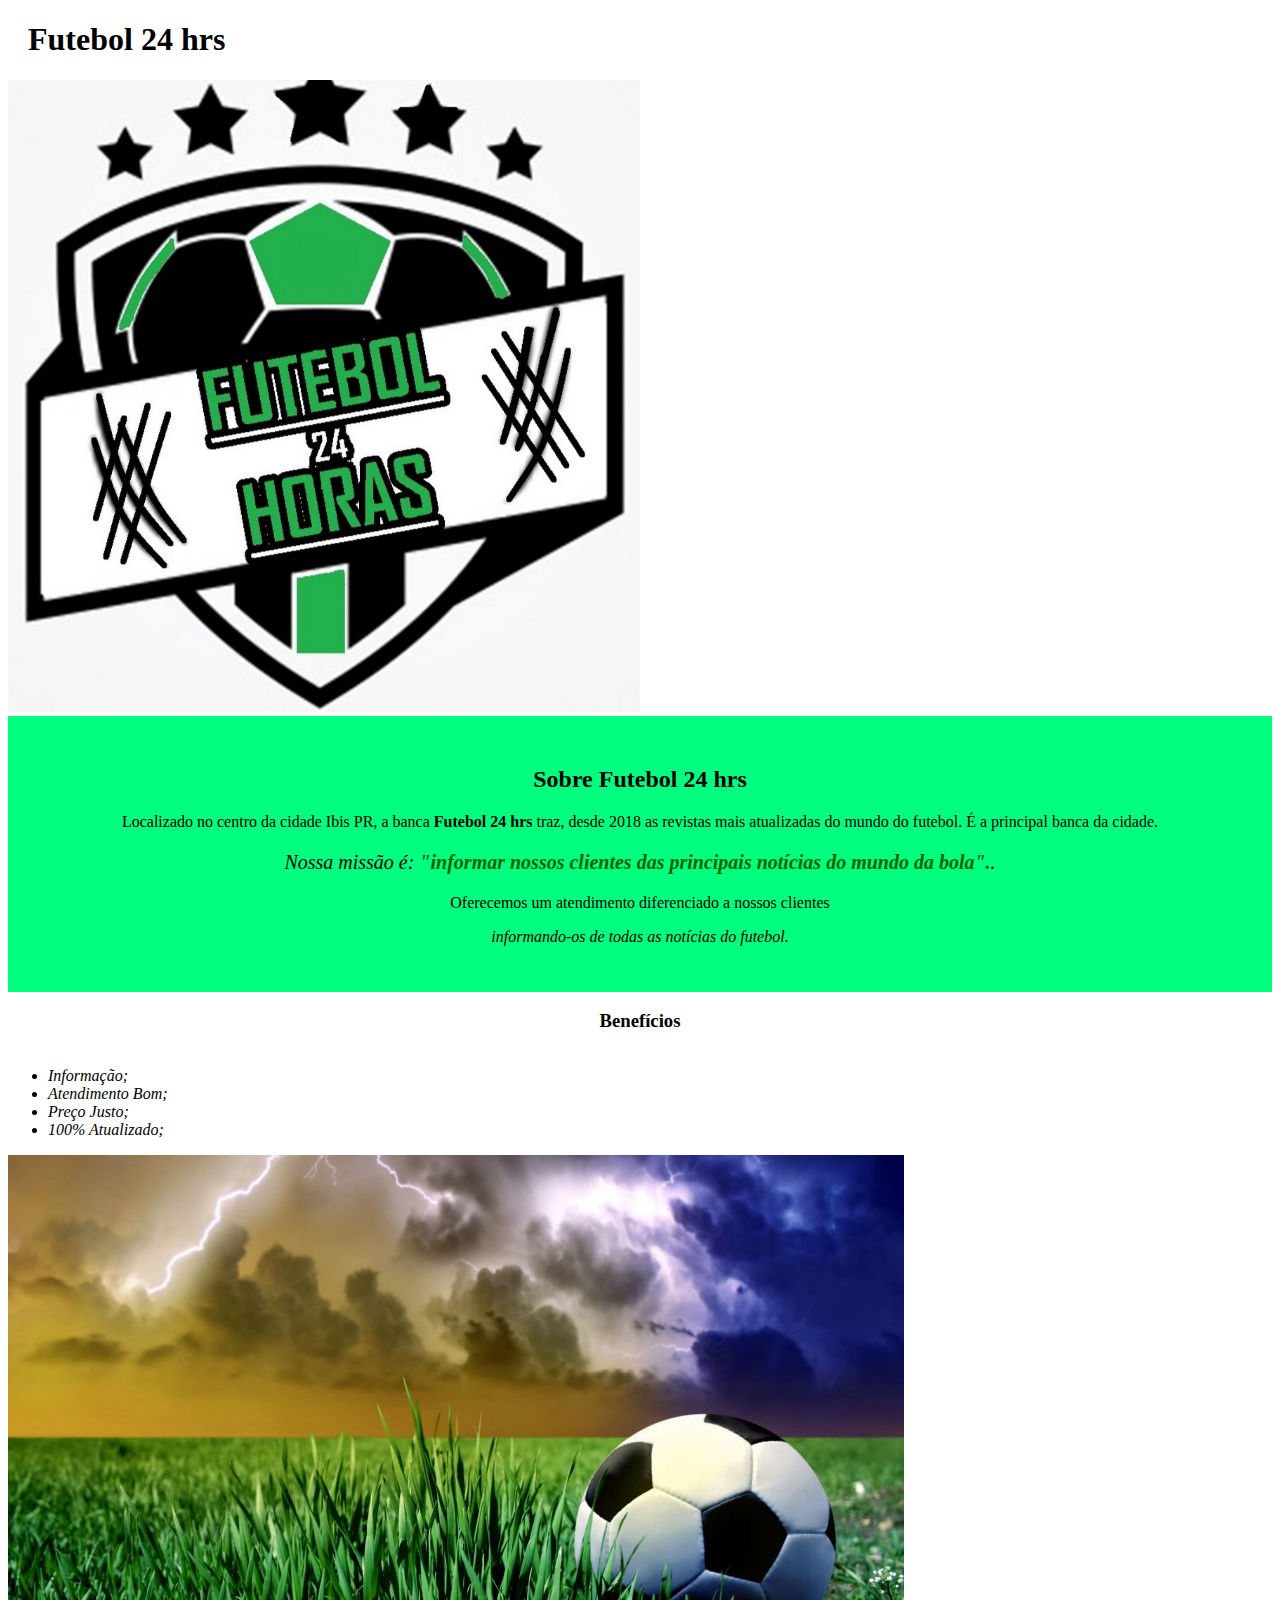
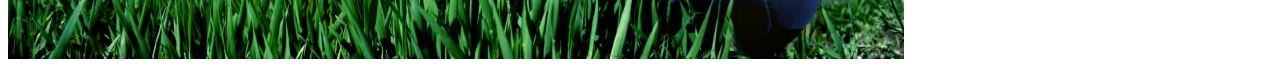
<file: index.HTML>
<!DOCTYPE html>
<html lang="pt-br">
    <head>
        <meta charset="UTF-8">
        <title> Futebol 24 hrs </title>
        <link rel="stylesheet" href="style-home.css">
    </head>

    <body>
        <header>
            <h1 class="titulo-principal">Futebol 24 hrs </h1>
        </header>
        <img id="banner" src="banner.jpg">
        <div class="principal">
            <h2 class="titulo-centralizado">Sobre Futebol 24 hrs </h2>

        <p>Localizado no centro da cidade Ibis PR, a banca <strong> Futebol 24 hrs </strong> traz, desde 2018 as revistas mais atualizadas do mundo do futebol. É a principal banca da cidade.</p>

       <p id="missao"><em>Nossa missão é:<strong> "informar nossos clientes das principais notícias do mundo da bola".</strong>.</em></p>

        <p>Oferecemos um atendimento diferenciado a nossos clientes <p><em> informando-os de todas as notícias do futebol.</em></p>
        </div>

        <div class="benefícios">
            <h3 class="titulo-centralizado">Benefícios</h3>

            <ul>
                <li class="itens">Informação;</li>
                <li class="itens">Atendimento Bom;</li>
                <li class="itens">Preço Justo;</li>
                <li class="itens">100% Atualizado;</li>
            </ul>

            <img src="benefícios.jpg" class="imagembenefícios">
        </div>
    </body>
</html>
</file>
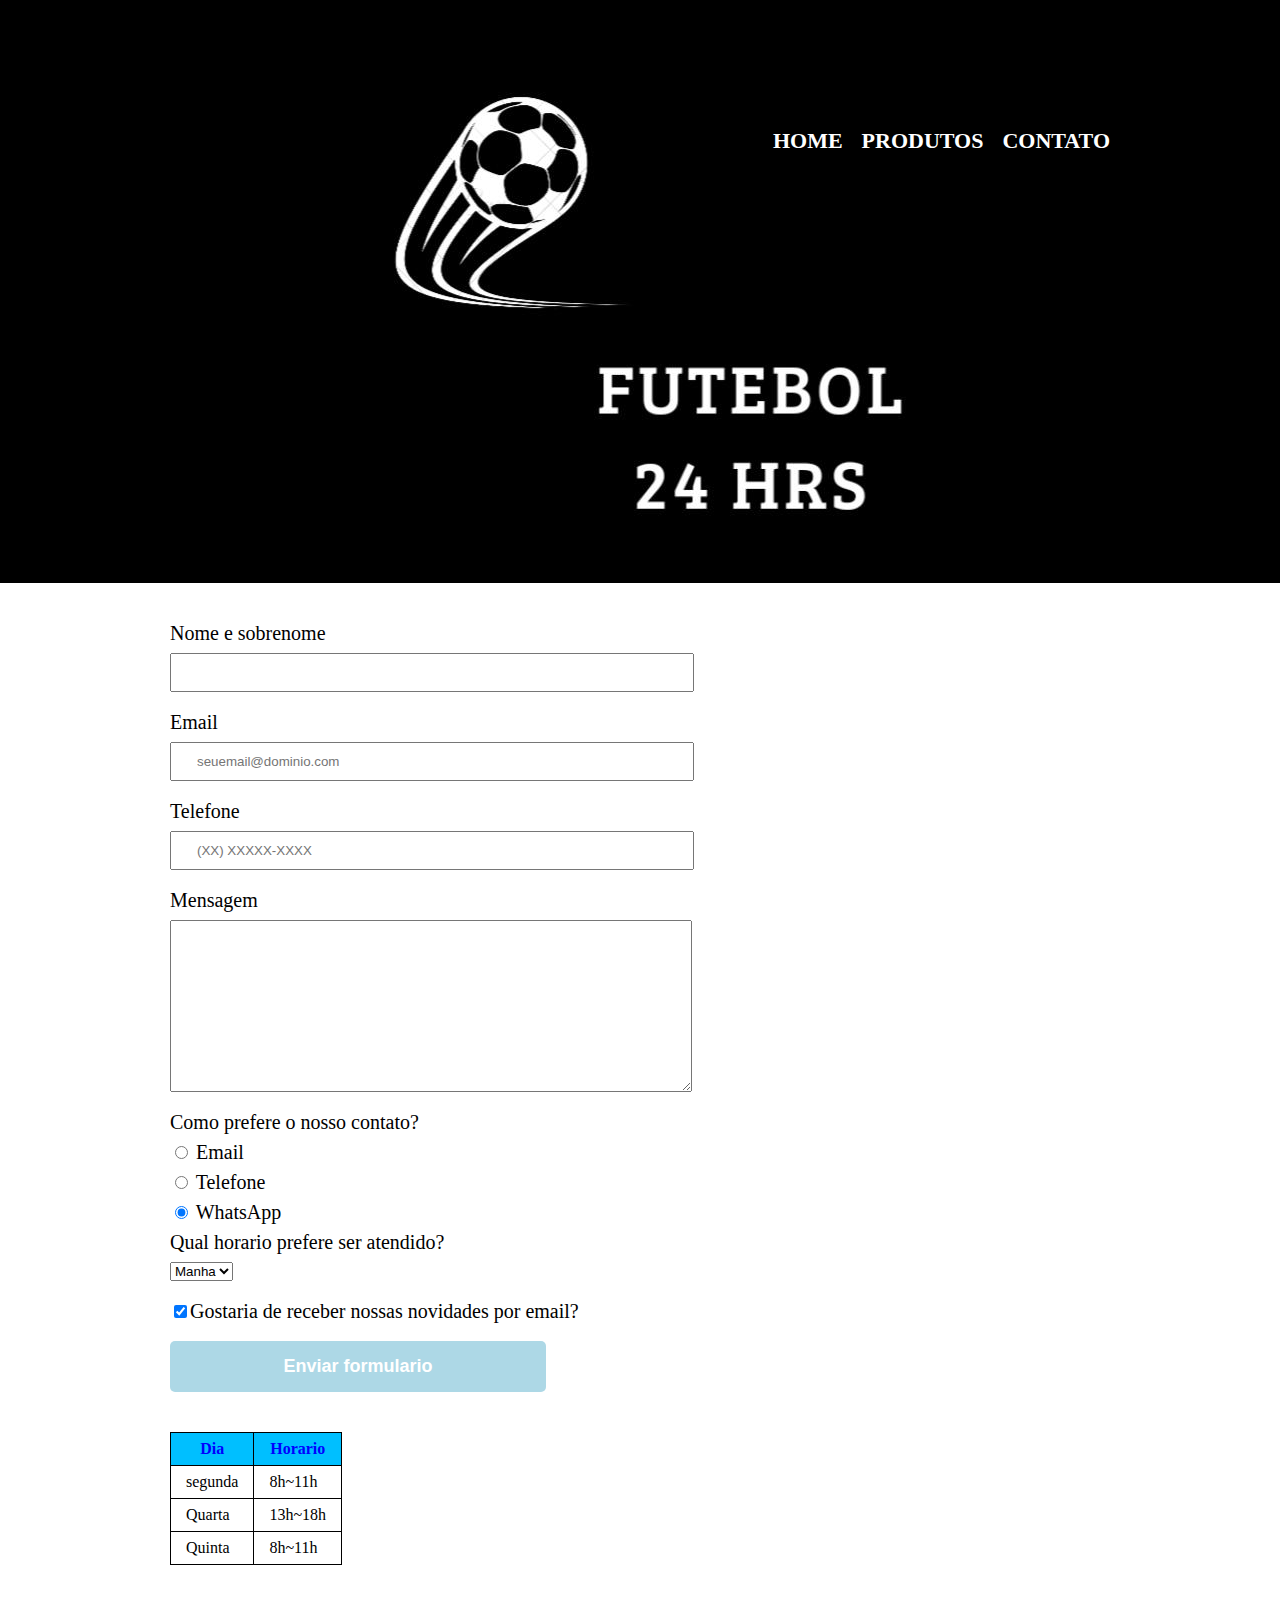
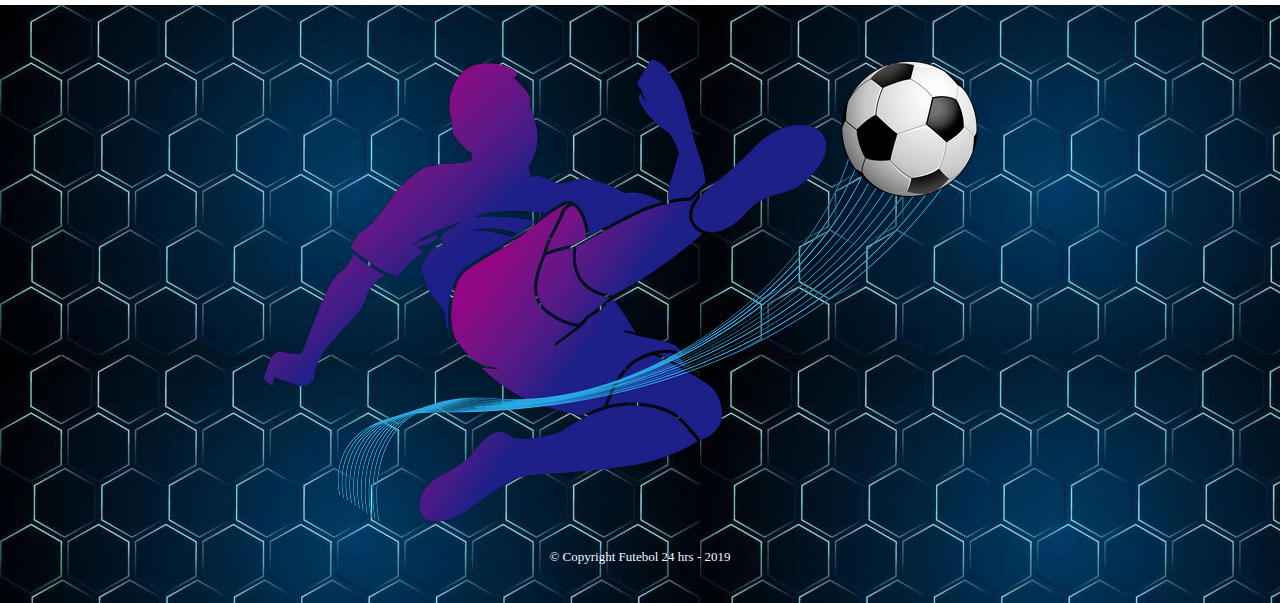
<file: contato.html>
<!DOCTYPE html>
<html>
	<head>
		<meta charset="UTF-8">
		<title>Contato - Futebol 24 hrs</title>

		<link rel="stylesheet" href="reset.css">
		<link rel="stylesheet" href="style.css">
	</head>
	<body>
		<header>
			<div class="caixa">
				<h1><img src="logo.png" alt="Logo do futebol 24 hrs"></h1>

				<nav>
					<ul>
						<li><a href="index.HTML">Home</a></li>
						<li><a href="produtos.html">Produtos</a></li>
						<li><a href="contato.html">Contato</a></li>
					</ul>
				</nav>
			</div>
		</header>

		<main>
			<form>
				<label for="nomesobrenome">Nome e sobrenome</label>
				<input type="text" id="nomesobrenome" class="input-padrao" required>

				<label for="email">Email</label>
				<input type="email" id="email" class="input-padrao" required placeholder="seuemail@dominio.com">

				<label for="telefone">Telefone</label>
				<input type="tel" id="telefone" class="input-padrao" required placeholder="(XX) XXXXX-XXXX">

				<label for="mensagem">Mensagem</label>
				<textarea cols="70" rows="10" id="mensagem" class="input-padrao" required></textarea>

				<fieldset>
					<legend>Como prefere o nosso contato?</legend>
					<label for="radio-email"><input type="radio" name="contato" value="email" id="radio-email"> Email</label>
					
					<label for="radio-telefone"><input type="radio" name="contato" value="telefone" id="radio-telefone"> Telefone</label>
					
					<label for="radio-whatsapp"><input type="radio" name="contato" value="whatsapp" id="radio-whatsapp" checked> WhatsApp</label>
				</fieldset>

				<fieldset>
					<legend>Qual horario prefere ser atendido?</legend>
					<select>
						<option>Manha</option>
						<option>Tarde</option>
						<option>Noite</option>
					</select>
				</fieldset>

				<label class="checkbox"><input type="checkbox" checked>Gostaria de receber nossas novidades por email?</label>

				<input type="submit" value="Enviar formulario" class="enviar">
			</form>
    
            <table>
                <thead>
                    <tr>
                            <th>Dia</th>
                            <th>Horario</th>
                    <tr>
                </thead>
                <tbody>
                    <tr>
                            <td>segunda</td>
                            <td>8h~11h</td>
                    </tr>
                     <tr>
                            <td>Quarta</td>
                            <td>13h~18h</td>
                    </tr>
                     <tr>
                            <td>Quinta</td>
                            <td>8h~11h</td>
                    </tr>
                </tbody>
            </table>
		</main>


		<footer>
			<img src="logo-branco.png" alt="Logo da Futebol 24 hrs">
			<p class="copyright">&copy; Copyright Futebol 24 hrs - 2019</p>
		</footer>
	</body>
</html>
</file>
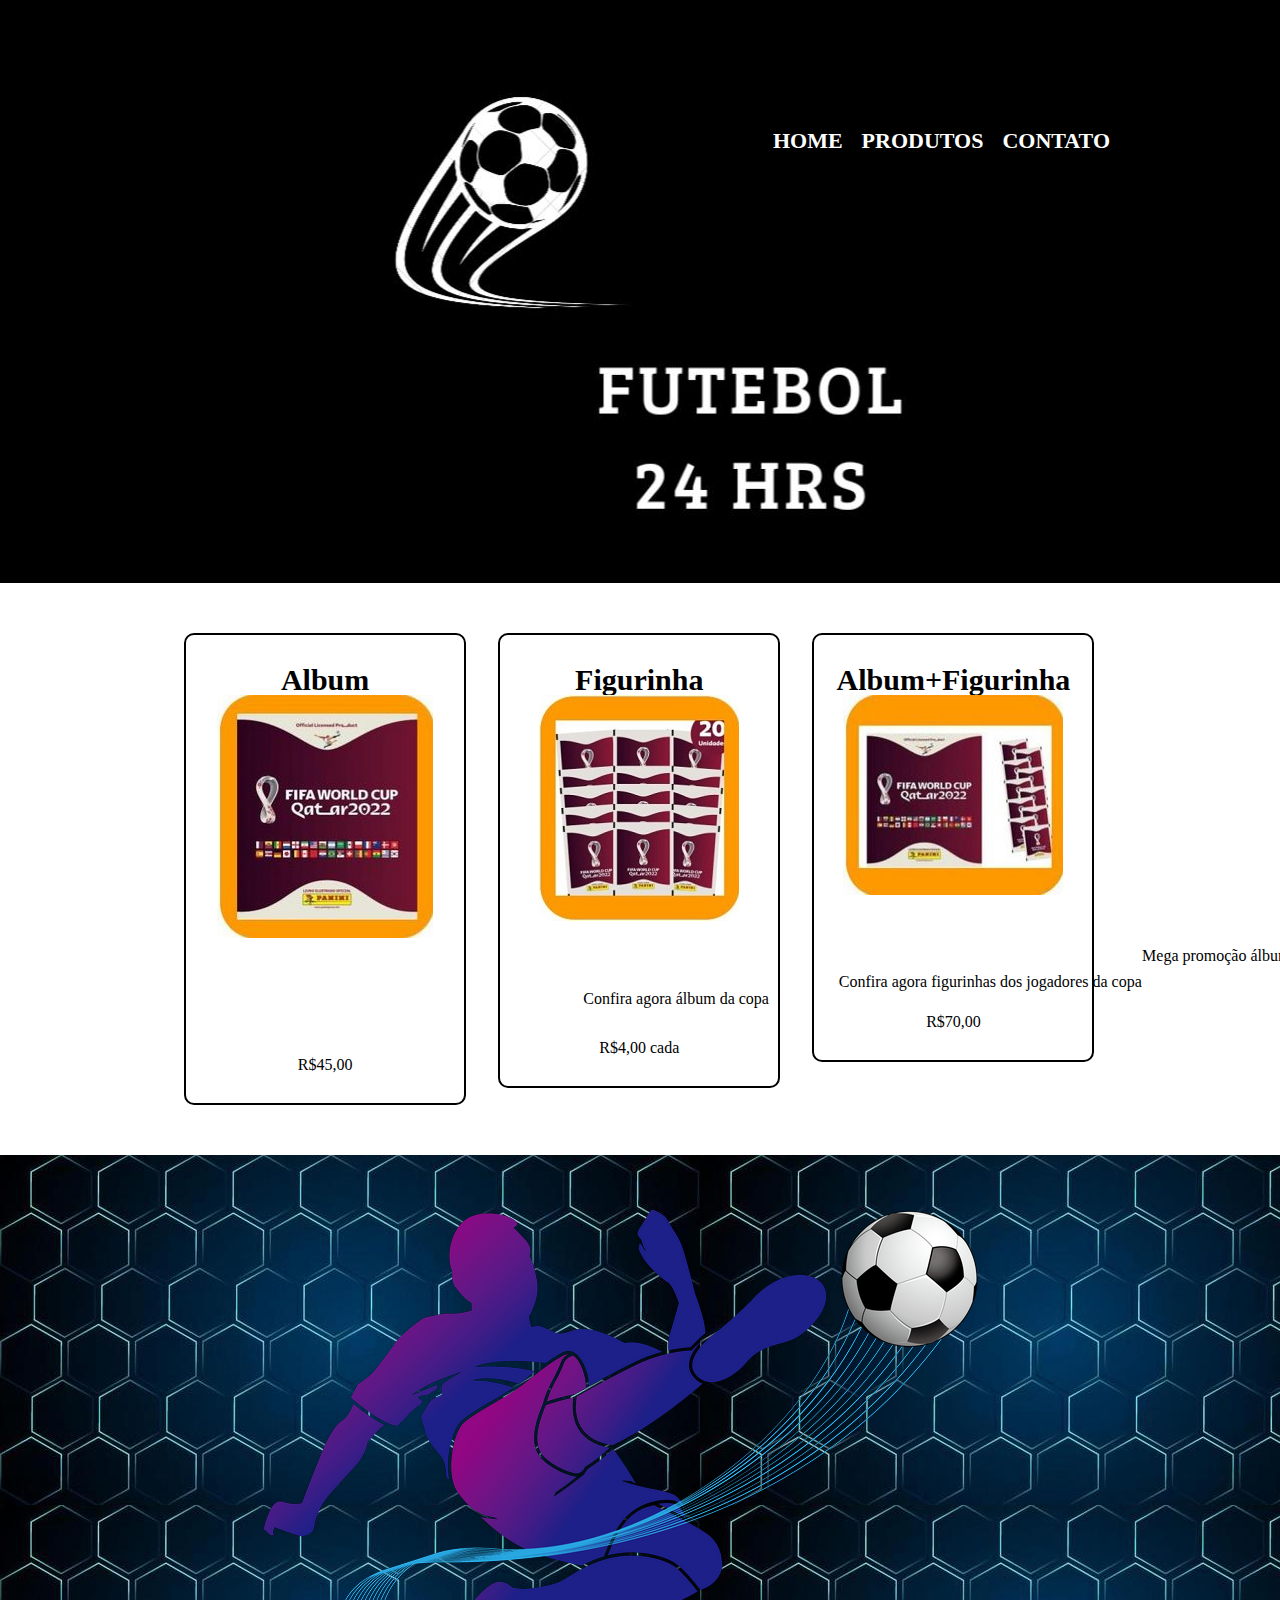
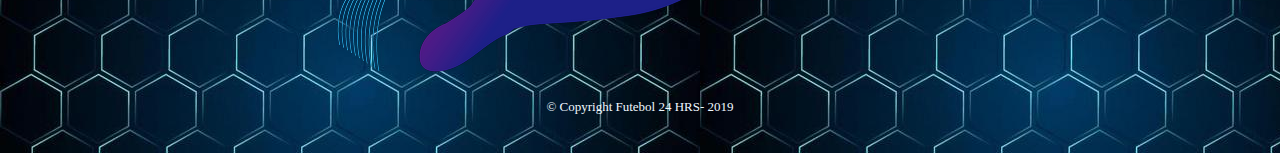
<file: produtos.html>
<!DOCTYPE html>
<html>
    <head>
        <meta charset="UTF-8">
        <title>Produtos - futebol 24 horas</title>

        <link rel="stylesheet" href="reset.css">
        <link rel="stylesheet" href="style.css">
    </head>
    <body>
        <header>
            <div class="caixa">
                <h1><img src="logo.png"></h1>

                <nav>
                    <ul>
                        <li><a href="index.HTML">home</a></li>
                        <li><a href="produtos.html">Produtos</a></li>
                        <li><a href="contato.html">Contato</a></li>
                    </ul>
                </nav>
            </div>
        </header>

        <main>
            <ul class="produtos">
                <li>
                    <h2>Album</h2>
                    <img src="album.jpg">
                    <p class="produtos descrição">Confira agora álbum da copa </p>
                    <p class"produto-preço">R$45,00</p>
                </li>
                <li>
                    <h2>Figurinha</h2>
                    <img src="figurinha.jpg">
                    <p class="produtos descrição">Confira agora figurinhas dos jogadores da copa</p>
                    <p class"produto-preço">R$4,00 cada</p>
                </li>
                <li>
                    <h2>Album+Figurinha</h2>
                    <img src="figurinha+album.jpg">
                    <p class="produtos descrição">Mega promoção álbum da copa mais 12 figurinhas</p>
                    <p class"produto-preço">R$70,00</p>
                </li>
            </ul>
        </main>

        <footer>
			<img src="logo-branco.png">
			<p class="copyright">&copy; Copyright Futebol 24 HRS- 2019</p>
		</footer>
	</body>
</html>
</file>
<file: style-home.css>
#banner {
	width:50%;
}

.principal{
	background: #00FF7F;
	padding: 30px;
}

.titulo-principal {
	padding-left: 20px;
}

.titulo-centralizado {
	text-align: center
}

p {
	text-align: center;
}

#missao {
	font-size: 20px
}

em strong {
	color: 	#006400;
}

.itens {
	font-style: italic 
}

.beneficios {
	background:#00FF7F;
	padding: 30px;
}

ul {
	display: inline-block;
	vertical-align: top;
	width: 20%;
	margin-right: 15%;
}

.imagembeneficios {
	width: 40%;
}
</file>
<file: style.css>
header {
	background:#000000;
	padding:20px 0;
}

.caixa {
	position: relative;
	width: 940px;
	margin: 0 auto;
}

nav {
	position: absolute;
	top: 110px;
	right: 0;
}

nav li {
	display: inline;
	margin: 0 0 0 15px;
}

nav a {
	text-transform: uppercase;
	color: #FFFFFF;
	font-weight: bold;
	font-size: 22px;
	text-decoration: none;
}

nav a:hover {
	color: #C78C19;
	text-decoration: underline;
}

.produtos {
	width: 940px;
	margin: 0 auto;
	padding: 50px 0;
}

.produtos li {
	display: inline-block;
	text-align: center;
	width: 30%;
	vertical-align: top;
	margin: 0 1.5%;
	padding: 30px 20px;
	box-sizing: border-box;
	border: 2px solid #000000;
	border-radius: 10px;
}

.produtos li:hover {
	border-color: #C78C19;
}

.produtos li:active {
	border-color: #088C19;	
}

.produtos li:hover h2 {
	font-size: 34px;
}

.produtos h2 {
	font-size: 30px;
	font-weight: bold;
}

.produto-descricao {
	font-size: 18px;
}

.produto-preco {
	font-size: 22px;
	font-weight: bold;
	margin-top: 10px;
}

footer {
	text-align: center;
	background: url("bg.jpg");
	padding: 40px 0;
}

.copyright {
	color: #F0F8FF;
	font-size: 13px;
	margin: 20px 0 0;
}

main {
	width: 940px;
	margin: 0 auto;
}

form {
	margin: 40px 0;
}

form label, form legend {
	display:block;
	font-size: 20px;
	margin: 0 0 10px;
}

.input-padrao {
	display: block;
	margin: 0 0 20px;
	padding: 10px 25px;
	width: 50%;
}

.checkbox {
	margin: 20px 0;
}

.enviar {
	width:40%;
	padding: 15px 0;
	background: lightblue;
	color: white;
	font-weight: bold;
	font-size: 18px;
	border: none;
	border-radius: 5px;
	transition: 1s all;
	cursor: pointer;
}

.enviar:hover {
	background: turquoise;
	transform: scale(1.2);
}

table{
      margin: 20px 0 40px;
}

thead{
      background:#00BFFF;
      color: blue;
      font-weight: bold;

}
td, th{
        border: 1px solid #000000;
        padding: 8px 15px;🤨️
</file>
